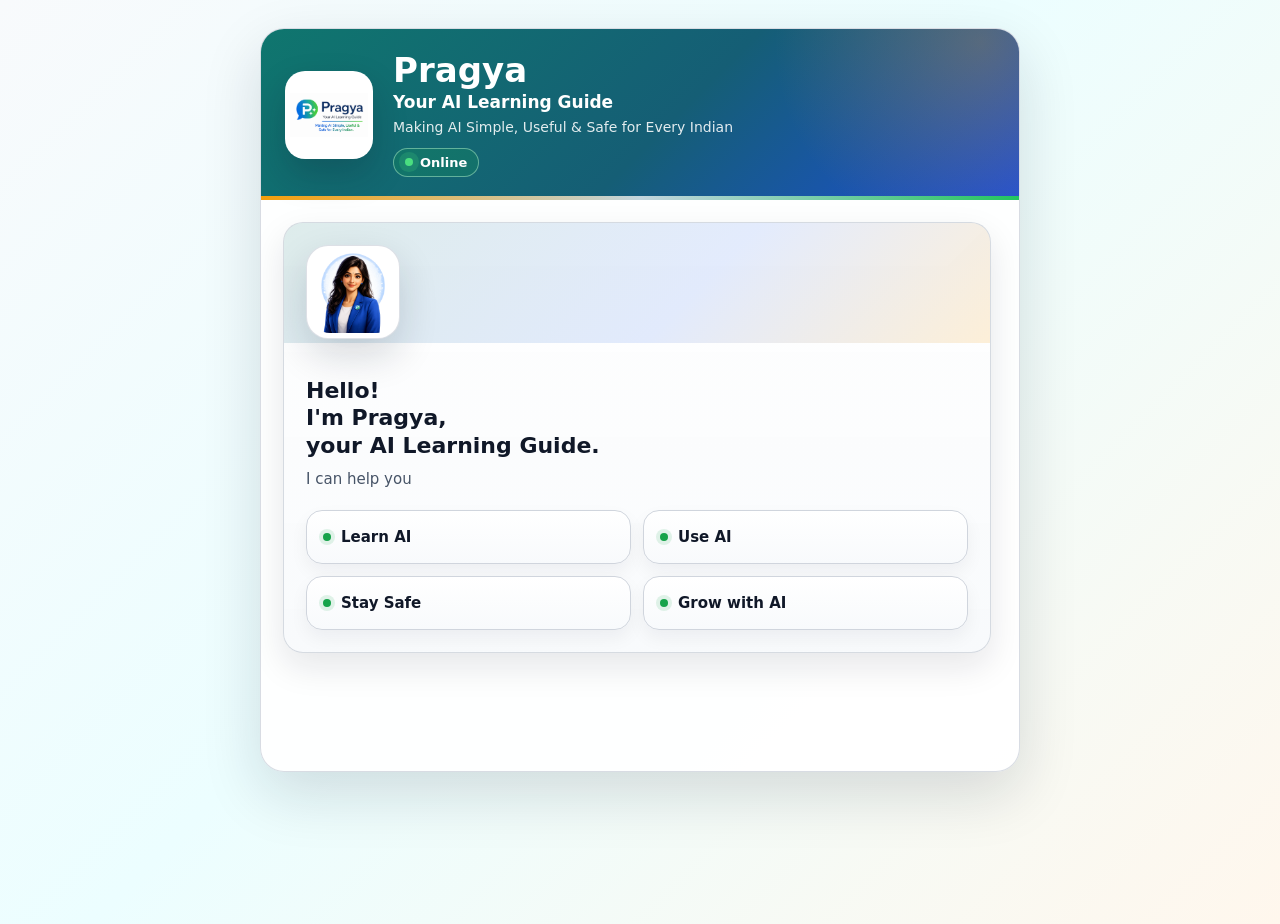
<file: Pragya/Pragya_Widget_v1/index.html>
<!DOCTYPE html>
<html>
<head>
<meta charset="utf-8">
<meta name="viewport" content="width=device-width,initial-scale=1">
<title>Pragya Widget</title>
<script>
const PRAGYA_WIDGET_VERSION = "1.0.0";

function pragyaAssetUrl(path) {

    return path + "?v=" + encodeURIComponent(PRAGYA_WIDGET_VERSION);

}

document.write('<link rel="icon" type="image/png" sizes="16x16" href="' + pragyaAssetUrl("assets/favicon-16.png") + '">');
document.write('<link rel="icon" type="image/png" sizes="32x32" href="' + pragyaAssetUrl("assets/favicon-32.png") + '">');
document.write('<link rel="stylesheet" href="' + pragyaAssetUrl("style.css") + '">');
</script>
</head>
<body>
<button type="button" id="pragya-launcher" class="pragya-launcher" aria-label="Open Pragya AI Learning Guide" aria-controls="chat" aria-expanded="false" hidden>
<img class="launcher-avatar" data-pragya-src="assets/launcher-icon.png" alt="" aria-hidden="true">
</button>
<main class="pragya-shell">
<div id="chat" class="pragya-card" aria-label="Pragya AI Learning Guide">
<header class="header">
<div class="brand-mark">
<img data-pragya-src="assets/pragya-logo.png" alt="Pragya">
</div>
<div class="header-copy">
<h1>Pragya</h1>
<p class="header-subtitle">Your AI Learning Guide</p>
<p class="header-tagline">Making AI Simple, Useful &amp; Safe for Every Indian</p>
<p class="status" aria-label="Pragya is online"><span class="status-dot" aria-hidden="true"></span>Online</p>
</div>
</header>
<div id="messages">
<section id="welcome-step" class="welcome" aria-labelledby="welcome-title">
<div class="welcome-avatar-wrap">
<img class="welcome-avatar" data-pragya-src="assets/pragya-avatar.png" alt="Pragya AI Learning Guide">
</div>
<p id="welcome-title" class="welcome-title">Hello!<br>I'm Pragya,<br>your AI Learning Guide.</p>
<p class="welcome-intro">I can help you</p>
<div class="journey-options" aria-label="Choose your AI journey">
<button type="button" class="journey-option" data-journey="Learn AI">Learn AI</button>
<button type="button" class="journey-option" data-journey="Use AI">Use AI</button>
<button type="button" class="journey-option" data-journey="Stay Safe">Stay Safe</button>
<button type="button" class="journey-option" data-journey="Grow with AI">Grow with AI</button>
</div>
</section>
<section id="persona-step" class="persona" aria-labelledby="persona-title" hidden>
<button type="button" id="back-to-welcome" class="back-button">Back</button>
<p id="persona-title" class="welcome-title">Who are you?</p>
<p class="welcome-intro">Choose the option that best describes you.</p>
<div class="persona-options" aria-label="Choose your persona">
<button type="button" class="persona-option" data-persona="Student">Student</button>
<button type="button" class="persona-option" data-persona="Teacher">Teacher</button>
<button type="button" class="persona-option" data-persona="Professional">Professional</button>
<button type="button" class="persona-option" data-persona="Parent">Parent</button>
<button type="button" class="persona-option" data-persona="Senior Citizen">Senior Citizen</button>
<button type="button" class="persona-option" data-persona="Small Business">Small Business</button>
</div>
</section>
<section id="topic-step" class="topic" aria-labelledby="topic-title" hidden>
<button type="button" id="back-to-persona" class="back-button">Back</button>
<p id="topic-title" class="welcome-title">What would you like to learn today?</p>
<p class="welcome-intro">Choose a topic to begin your AI learning journey.</p>
<p class="topic-section-title">Suggested Topics</p>
<div id="topic-options" class="topic-options" aria-label="Choose your topic"></div>
<p class="topic-section-title">Popular Questions</p>
<div id="popular-question-options" class="popular-question-options" aria-label="Choose a popular question"></div>
<label class="question-label" for="custom-question">Ask Your Own Question</label>
<textarea id="custom-question" class="custom-question" rows="3" placeholder="How can AI help me prepare better lesson plans?"></textarea>
<button type="button" id="continue-topic" class="continue-button" disabled>Continue</button>
<div id="pragya-response" class="pragya-response" aria-live="polite" hidden></div>
</section>
</div>
</div>
</main>
<script>
document.querySelectorAll("[data-pragya-src]").forEach(function(asset) {

    asset.src = pragyaAssetUrl(asset.getAttribute("data-pragya-src"));

});

document.write('<script src="' + pragyaAssetUrl("config.js") + '"><\/script>');
document.write('<script src="' + pragyaAssetUrl("app.js") + '"><\/script>');
</script>
</body>
</html>
</file>
